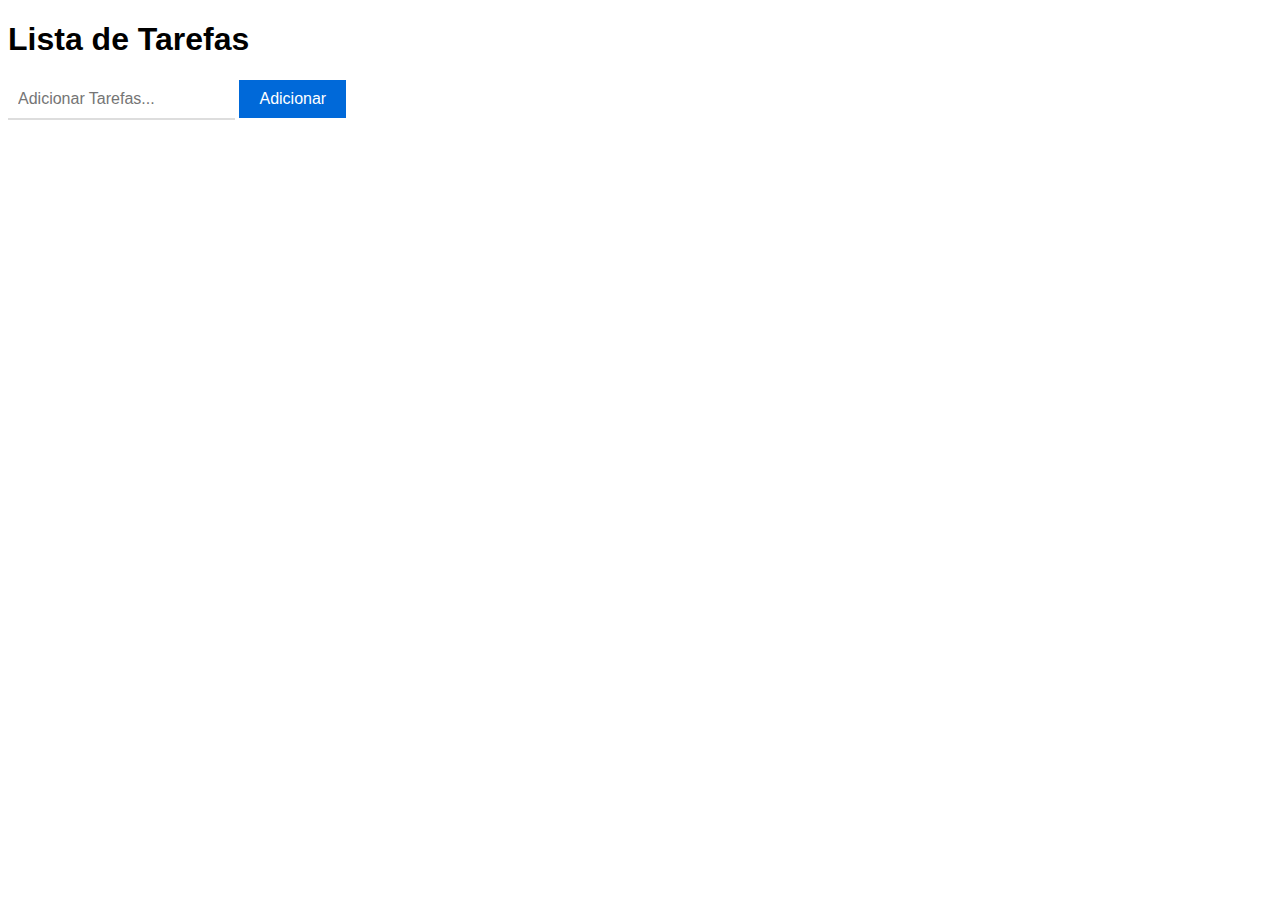
<file: Lista de Tarefas/index.html>
<!DOCTYPE html>
<html lang="pt-br">
<head>
    <meta charset="UTF-8">
    <meta name="viewport" content="width=device-width, initial-scale=1.0">
    <title>Lista de Tarefas</title>
    <link rel="stylesheet" href="style.css">
</head>
<body>
    
        <h1>Lista de Tarefas</h1>

    <form id="form">
        <input type="text" id="input" placeholder="Adicionar Tarefas...">
        <button type="submit">Adicionar</button>
    </form>
    
    <ul id="list"></ul>

<script src="script.js"></script>

</body>
</html>
</file>
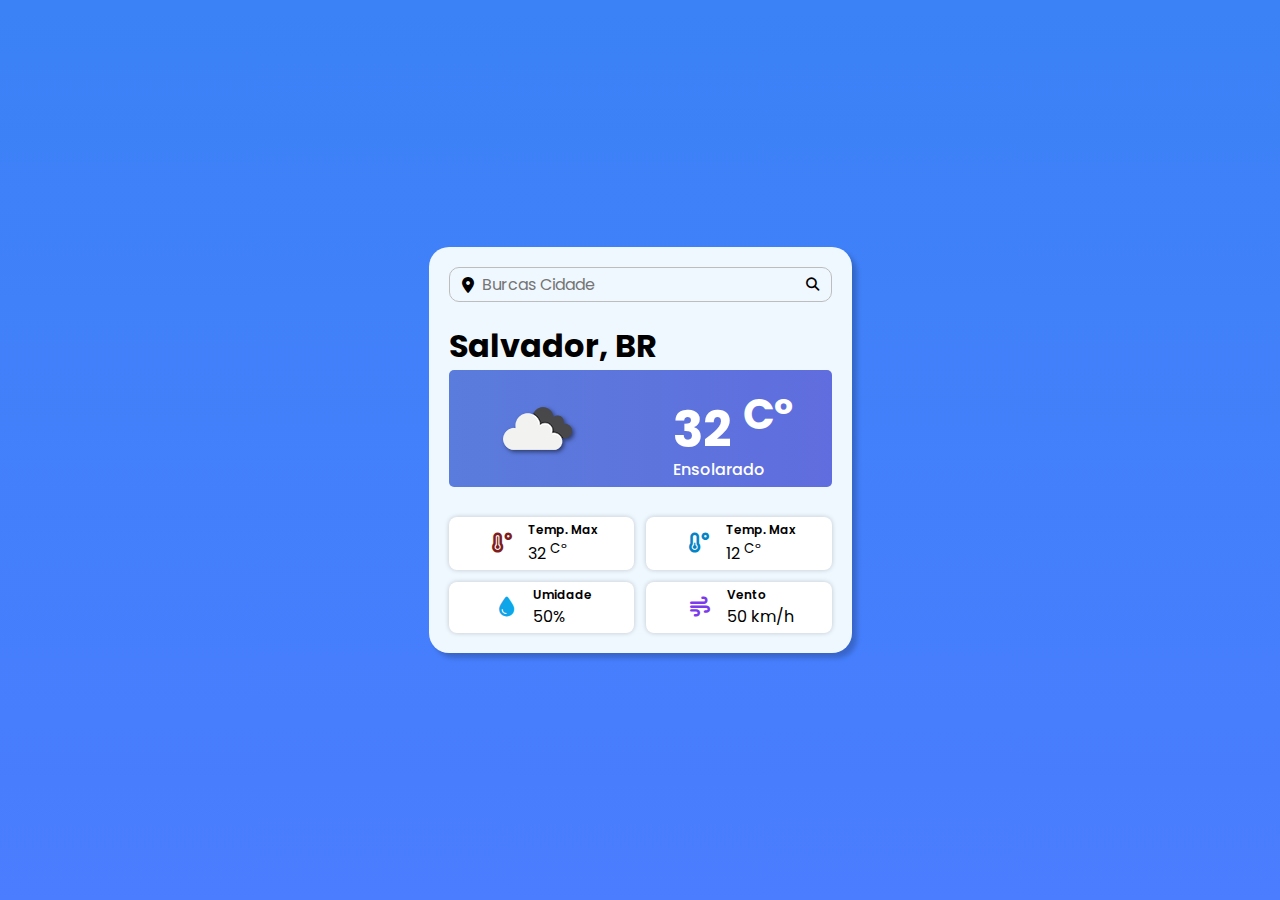
<file: Previsão do Tempo/index.html>
<!DOCTYPE html>
<html lang="pt-br">
<head>
    <meta charset="UTF-8">
    <meta name="viewport" content="width=device-width, initial-scale=1.0">
    <link rel="stylesheet" href="https://cdnjs.cloudflare.com/ajax/libs/font-awesome/6.6.0/css/all.min.css">
    <title>Previão do Tempo</title>
    <link rel="stylesheet" href="style.css">
</head>
<body>

<div id="container">
        <form id="search">
            <i class="fa-solid fa-location-dot"></i>
            <input type="search" name="city_name" id="city_name" placeholder="Burcas Cidade">
            <button type="submit">
                <i class="fa-solid fa-magnifying-glass"></i>
            </button>
        </form>

    <div id="weather" class="show">
                <h1 id="title"> Salvador, BR</h1>

        <div id="infos">
            <div id="temp">
                    <img id="temp_img" src="nuvem.png" alt="">

           
                <div>
                    <p id="temp_value">
                        32 <sup>Cº<sup>
                    </p>
                    <p id="temp_description">
                        Ensolarado
                    </p>
                </div>
            </div> 
               
                    <div id="other_infos">
                        <div class="info">

                            <i id="temp_max_icon" class="fa-solid fa-temperature-high"></i>
                            <div id="temp_max">
                                <h2>Temp. Max</h2>
                                <p>
                                    32 <sup>Cº</sup>
                                </p>
                                 </div>
                            </div>

                                <div class="info">
                                    <i id="temp_min_icon" class="fa-solid fa-temperature-low"></i>
                                    <div>
                                        <h2>Temp. Max</h2>
                                        <p id="temp_min">
                                            12 <sup>Cº</sup>
                                        </p>
                                    </div>
                                </div>

                                <div class="info">
                                    <i id="humidity_icon" class="fa-solid fa-droplet"></i>
                                    <div>
                                        <h2>Umidade</h2>
                                        <p id="humidily">
                                            50%
                                        </p>
                                    </div>
                                </div>

                                    <div class="info">
                                        <i id="wind_icon" class="fa-solid fa-wind"></i>
                                        <div>
                                            <h2>Vento</h2>
                                            <p id="wind">
                                                50 km/h
                                            </p>
                                        </div>
                                    </div>

                            </div>
                        </div>
                    </div>
                
           <div id="alert"></div>
</div>
<script src="src/javascript/script.js"></script>
</body>
</html>
</file>
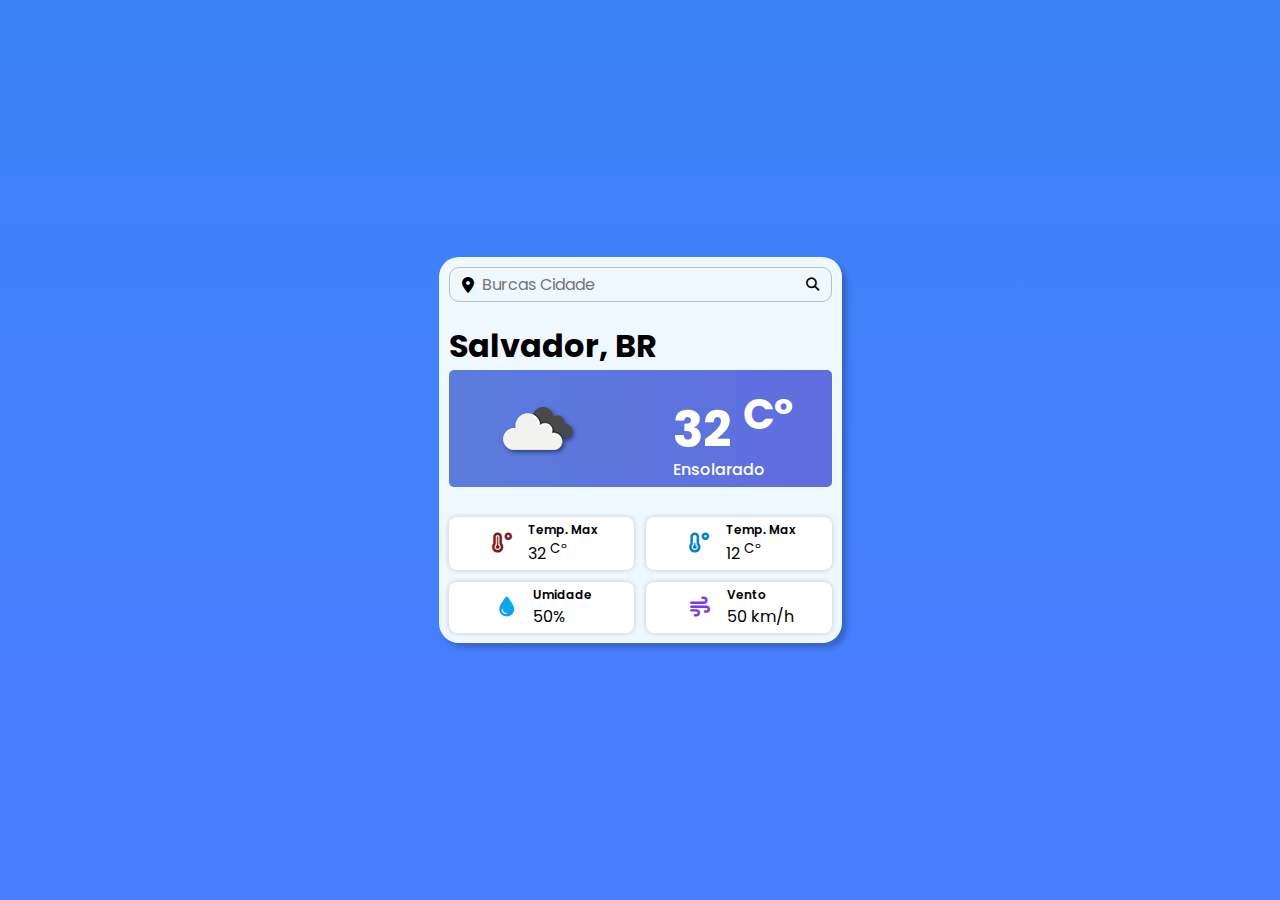
<file: mini projetos/Previsão do Tempo/index.html>
<!DOCTYPE html>
<html lang="pt-br">
<head>
    <meta charset="UTF-8">
    <meta name="viewport" content="width=device-width, initial-scale=1.0">
    <link rel="stylesheet" href="https://cdnjs.cloudflare.com/ajax/libs/font-awesome/6.6.0/css/all.min.css">
    <title>Previão do Tempo</title>
    <link rel="stylesheet" href="style.css">
</head>
<body>

<div id="container">
        <form id="search">
            <i class="fa-solid fa-location-dot"></i>
            <input type="search" name="city_name" id="city_name" placeholder="Burcas Cidade">
            <button type="submit">
                <i class="fa-solid fa-magnifying-glass"></i>
            </button>
        </form>

    <div id="weather" class="show">
                <h1 id="title"> Salvador, BR</h1>

        <div id="infos">
            <div id="temp">
                    <img id="temp_img" src="nuvem.png" alt="">

           
                <div>
                    <p id="temp_value">
                        32 <sup>Cº<sup>
                    </p>
                    <p id="temp_description">
                        Ensolarado
                    </p>
                </div>
            </div> 
               
                    <div id="other_infos">
                        <div class="info">

                            <i id="temp_max_icon" class="fa-solid fa-temperature-high"></i>
                            <div id="temp_max">
                                <h2>Temp. Max</h2>
                                <p>
                                    32 <sup>Cº</sup>
                                </p>
                                 </div>
                            </div>

                                <div class="info">
                                    <i id="temp_min_icon" class="fa-solid fa-temperature-low"></i>
                                    <div>
                                        <h2>Temp. Max</h2>
                                        <p id="temp_min">
                                            12 <sup>Cº</sup>
                                        </p>
                                    </div>
                                </div>

                                <div class="info">
                                    <i id="humidity_icon" class="fa-solid fa-droplet"></i>
                                    <div>
                                        <h2>Umidade</h2>
                                        <p id="humidily">
                                            50%
                                        </p>
                                    </div>
                                </div>

                                    <div class="info">
                                        <i id="wind_icon" class="fa-solid fa-wind"></i>
                                        <div>
                                            <h2>Vento</h2>
                                            <p id="wind">
                                                50 km/h
                                            </p>
                                        </div>
                                    </div>

                            </div>
                        </div>
                    </div>
                
           <div id="alert"></div>
</div>
<script src="src/javascript/script.js"></script>
</body>
</html>
</file>
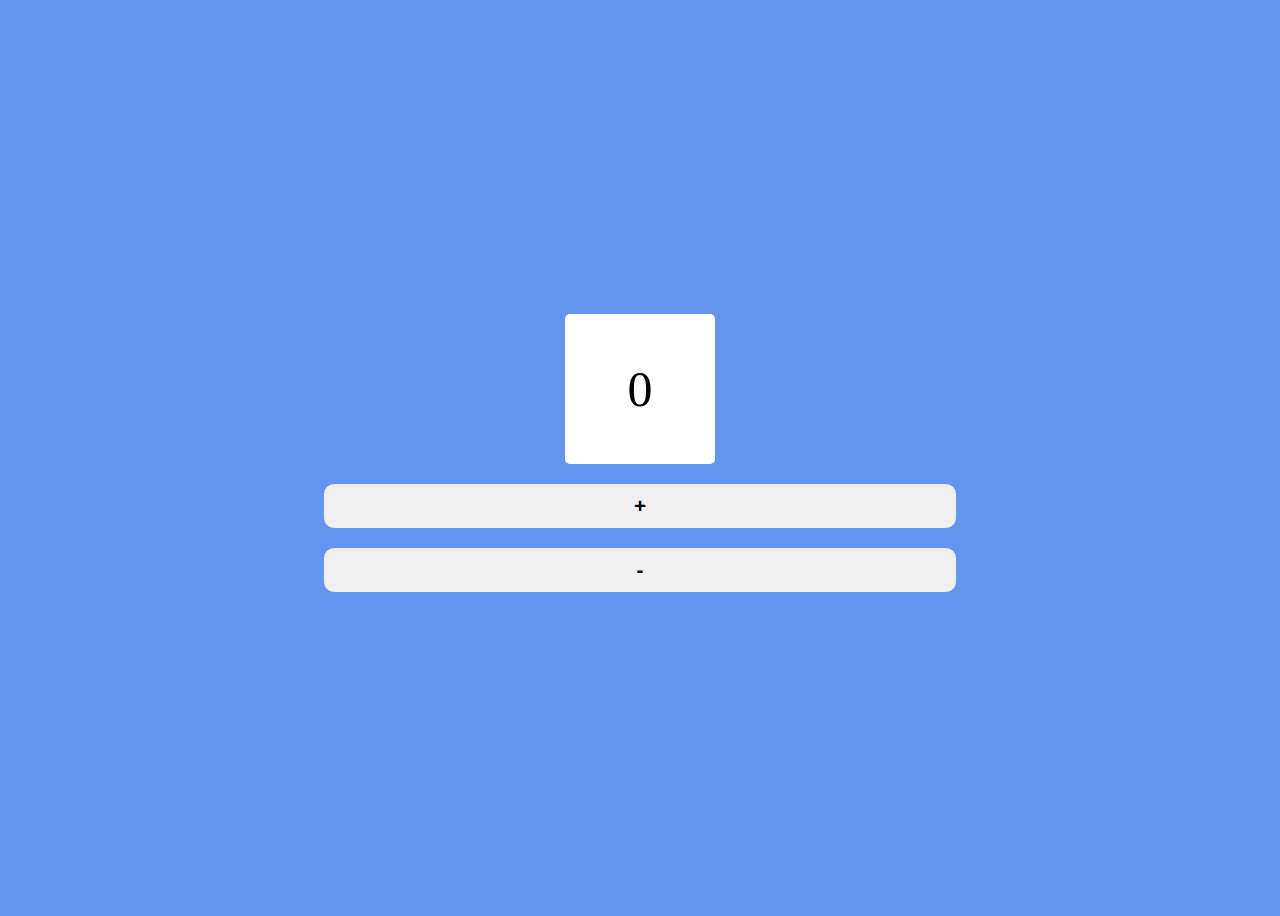
<file: Contador/teste.html>
<!DOCTYPE html>
<html lang="pt-br">
<head>
    <meta charset="UTF-8">
    <meta name="viewport" content="width=device-width, initial-scale=1.0">
    <title>Relogio</title>
    <link rel="stylesheet" href="style.css">
</head>
<body>
    <main>
        <span id="value">0</span>
        <button type="submit" class="btn" onclick="onIncrement()">+</button>
        <button type="submit" class="btn" onclick="onDecrement()" >-</button>
        </main>
    <script src="script.js"></script>
</body>
</html>
</file>
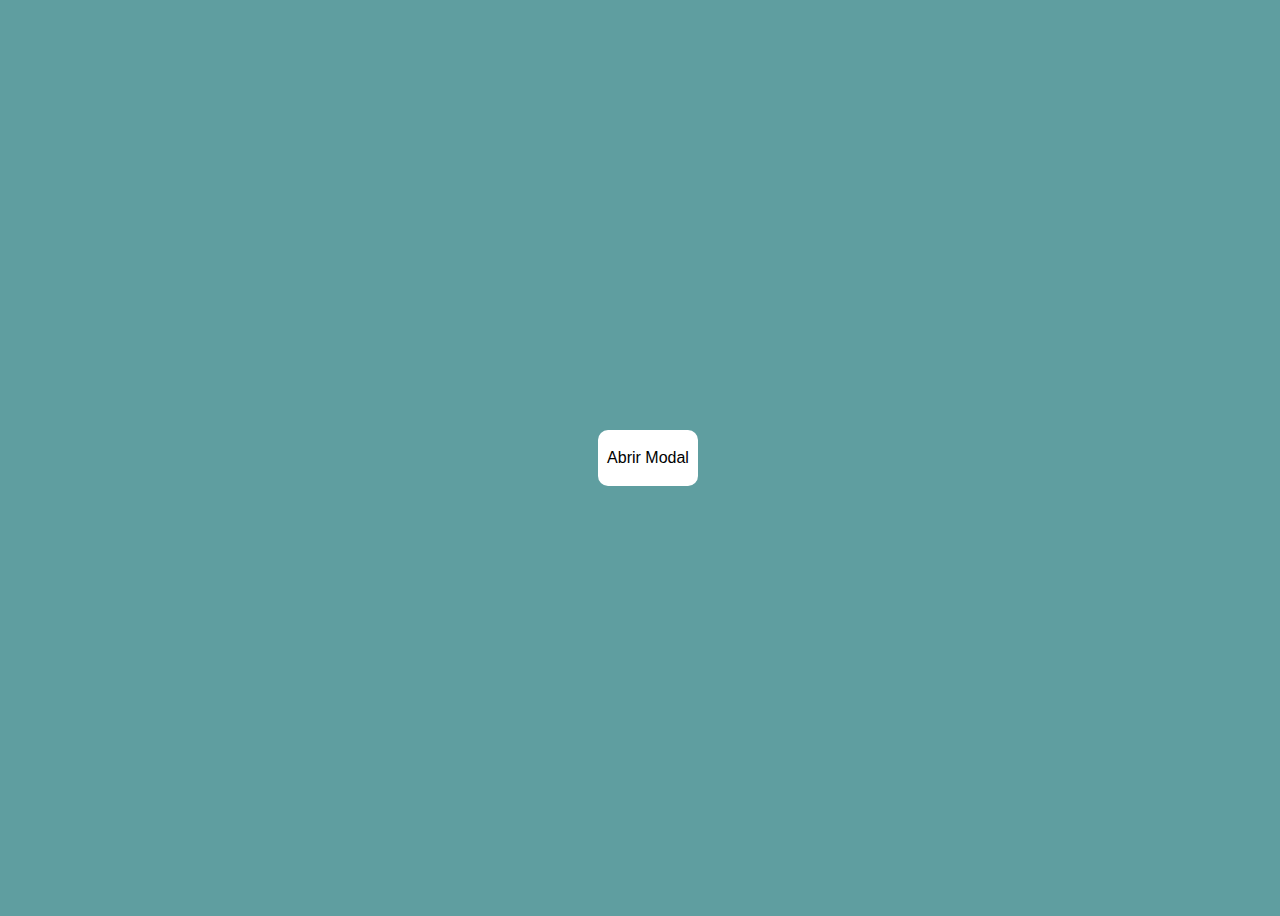
<file: Modal/modal.html>
<!DOCTYPE html>
<html lang="pt-br">
<head>
    <meta charset="UTF-8">
    <meta name="viewport" content="width=device-width, initial-scale=1.0">
    <title>Modal</title>
    <link rel="stylesheet" href="style.css">
</head>
<body>
    <main class="container">
        <div class="modal">
            <h2>Cachorro Caramelo</h2>
            <span>
                Que adotar um vira-lata caramelo é uma ótima escolha para a sua vida e a vida do cachorro, já sabemos. Os cachorros SRD, porém, não possuem padrões comportamentais já estabelecidos como um cachorro de raça pura, com pedigree, uma vez que é mais difícil fazer um levantamento genético das origens do animal antes da doação. Outros fatores que contribuem para a compreensão do comportamento do cachorro é entender o seu passado, o ambiente em que vivia, se ele passou por algum trauma, ou se teve um lar, um convívio pacífico com outros pets e seres humanos
            </span>
            <button class="btn-close" onclick="onclose()">Fechar</button>
        </div>
    </main>
    <button class="btn-open" onclick="onOpen()">Abrir Modal</button>
    <script src="script.js"></script>
</body>
</html>
</file>
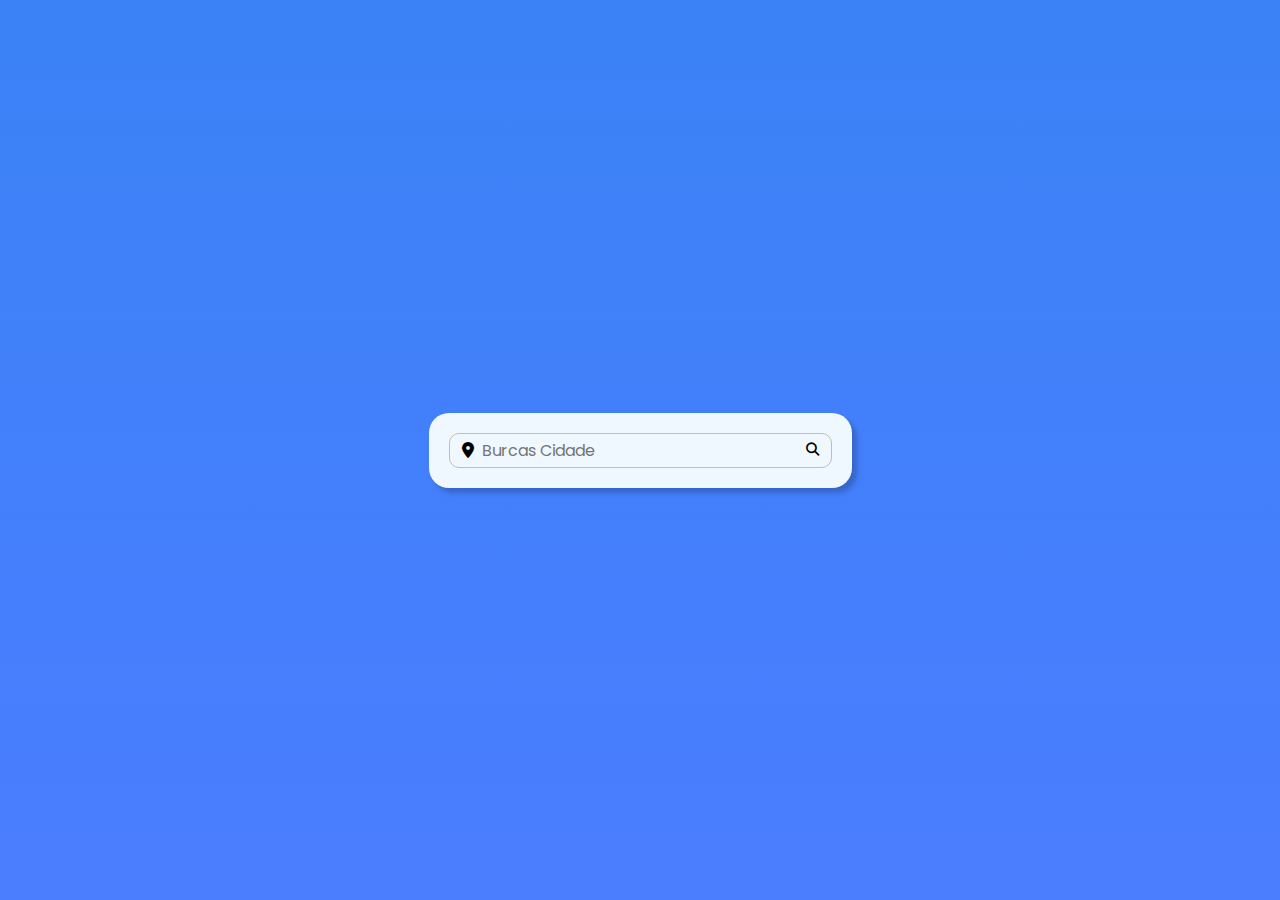
<file: Previsão do Tempo/previsão.html>
<!DOCTYPE html>
    <html lang="pt-br">
    <head>
        <meta charset="UTF-8">
        <meta name="viewport" content="width=device-width, initial-scale=1.0">
        <link rel="stylesheet" href="https://cdnjs.cloudflare.com/ajax/libs/font-awesome/6.6.0/css/all.min.css">
        <title>Previão do Tempo</title>
        <link rel="stylesheet" href="style.css">
    </head>
    <body>

    <div id="container">
            <form id="search">
                <i class="fa-solid fa-location-dot"></i>
                <input type="search" name="city_name" id="city_name" placeholder="Burcas Cidade">
                <button type="submit">
                    <i class="fa-solid fa-magnifying-glass"></i>
                </button>
            </form>

        <div id="weather">
                    <h1 id="title"> Salvador, BR</h1>

            <div id="infos">
                <div id="temp">
                        <img id="temp_img" src="nuvem.png" alt="">

                        
                    <div>
                        <p id="temp_value">
                            32 <sup>Cº<sup>
                        </p>
                        <p id="temp_description">
                            Ensolarado
                        </p>
                    </div>

                    <div id="other_infos">
                        <div class="info">
                            <i id="temp_max_icon" class="fa-solid fa-temperature-high"></i>

                            <div id="temp_max">
                                <h2>Temp. Max</h2>

                                <p>
                                    32 <sup>Cº</sup>
                                </p>
                            </div>
                        

                
                                <div class="info">
                                    <i id="temp_mix_icon" class="fa-solid fa-temperature-low"></i>
            
                                    <div>
                                        <h2>Temp. Max</h2>
            
                                        <p id="temp_mix">
                                            12 <sup>Cº</sup>
                                        </p>
                                    </div>
                                </div>

                                <div class="info">
                                    <i id="humidity_icon" class="fa-solid fa-droplet"></i>
            
                                    <div>
                                        <h2>Umidade</h2>
            
                                        <p id="humidily">
                                            50%
                                        </p>
                                        </div>
                                    </div>
                                </div>
                            </div>
                        </div>
                    </div>
               </div>
            </div>
        </div>
    </div>  
    </body>
    </html>
</file>
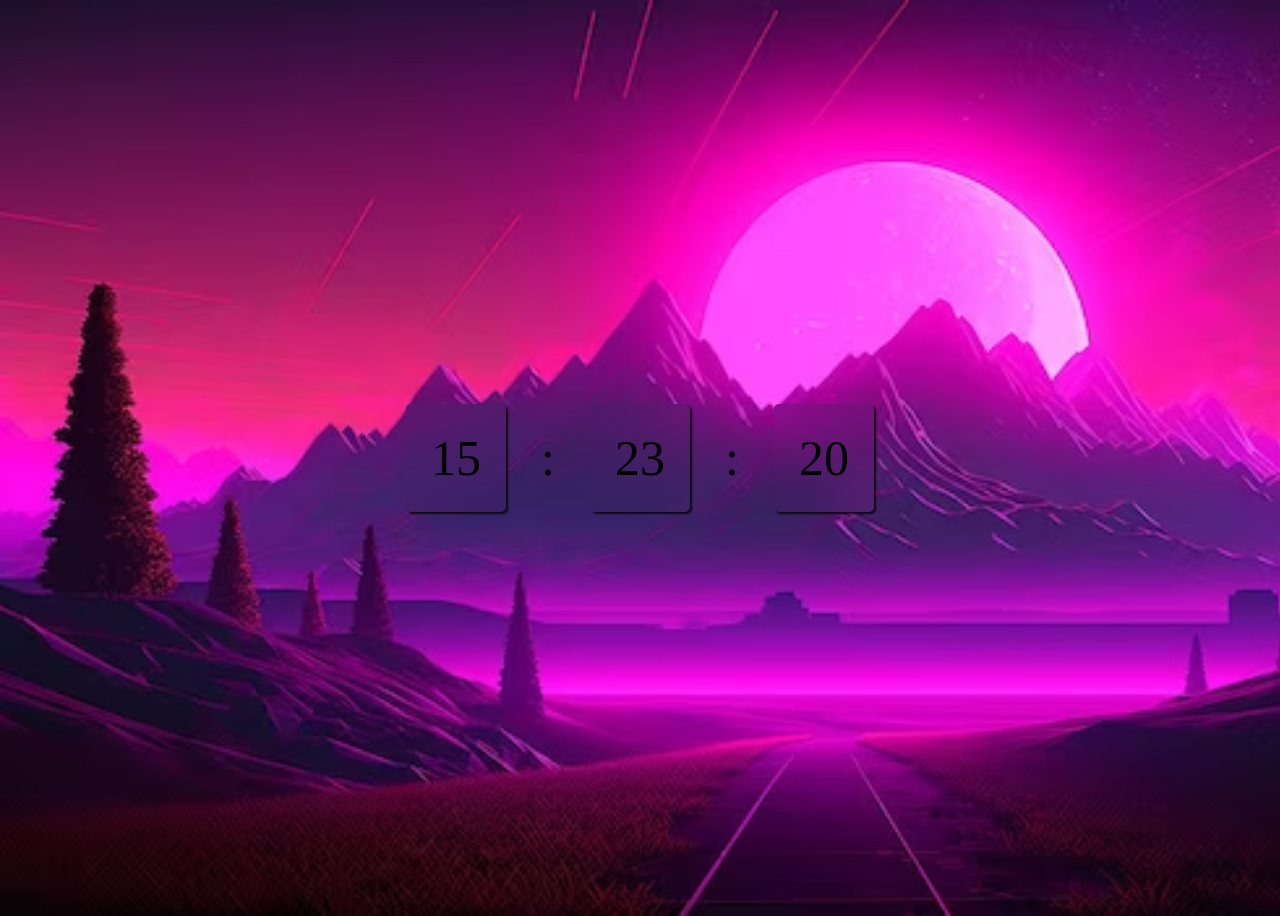
<file: Relogio/relogio.html>
<!DOCTYPE html>
<html lang="pt-br">
<head>
    <meta charset="UTF-8">
    <meta name="viewport" content="width=device-width, initial-scale=1.0">
    <title>Document</title>
    <link rel="stylesheet" href="style.css">
</head>
<body>
    <main>
        <span id="hour">00</span>
        <span>:</span>
        <span id="min">00</span>
        <span>:</span>
        <span id="sec">00</span>
    </main>
    <script src="script.js"></script>
</body>
</html>
</file>
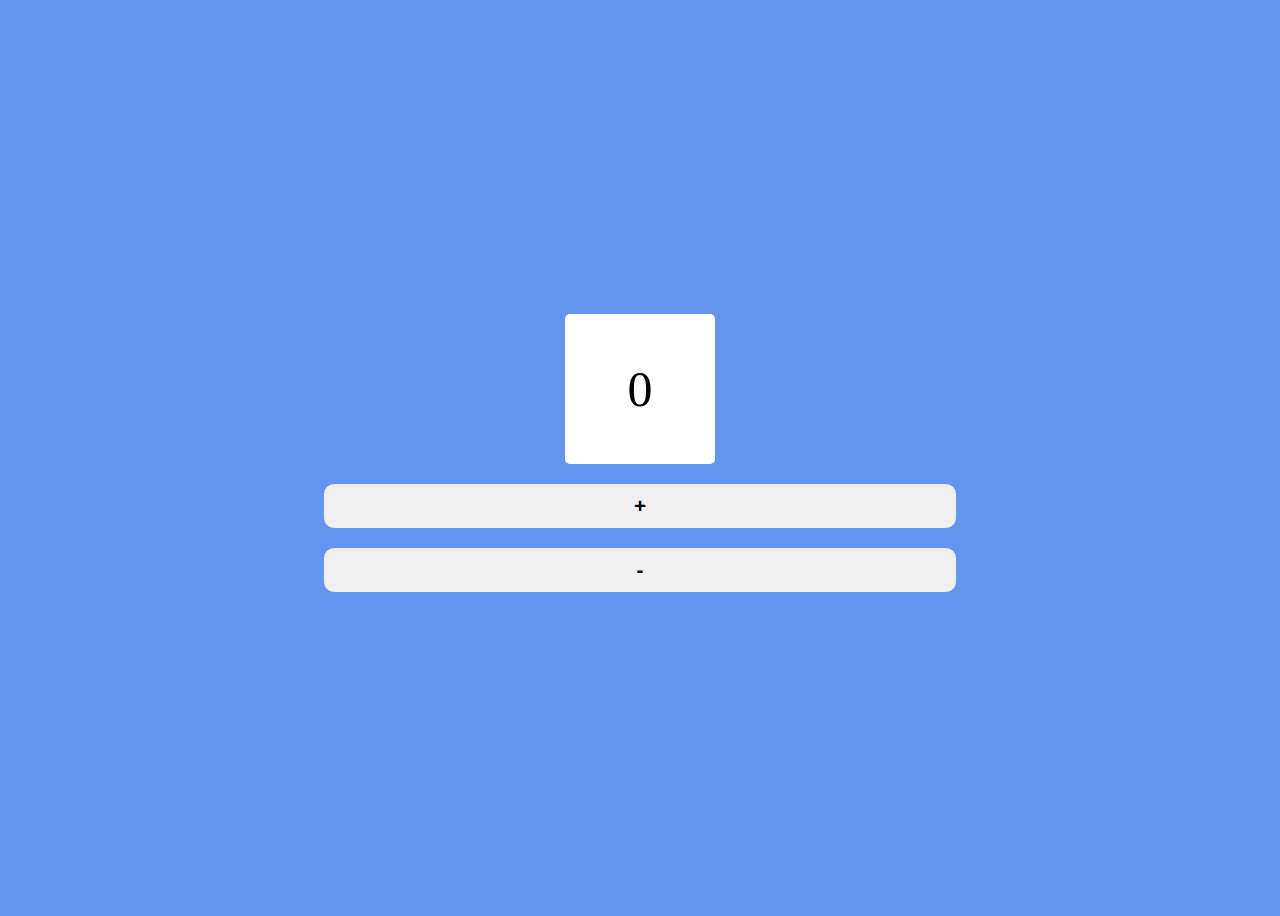
<file: mini projetos/Contador/teste.html>
<!DOCTYPE html>
<html lang="pt-br">
<head>
    <meta charset="UTF-8">
    <meta name="viewport" content="width=device-width, initial-scale=1.0">
    <title>Relogio</title>
    <link rel="stylesheet" href="style.css">
</head>
<body>
    <main>
        <span id="value">0</span>
        <button type="submit" class="btn" onclick="onIncrement()">+</button>
        <button type="submit" class="btn" onclick="onDecrement()" >-</button>
        </main>
    <script src="script.js"></script>
</body>
</html>
</file>
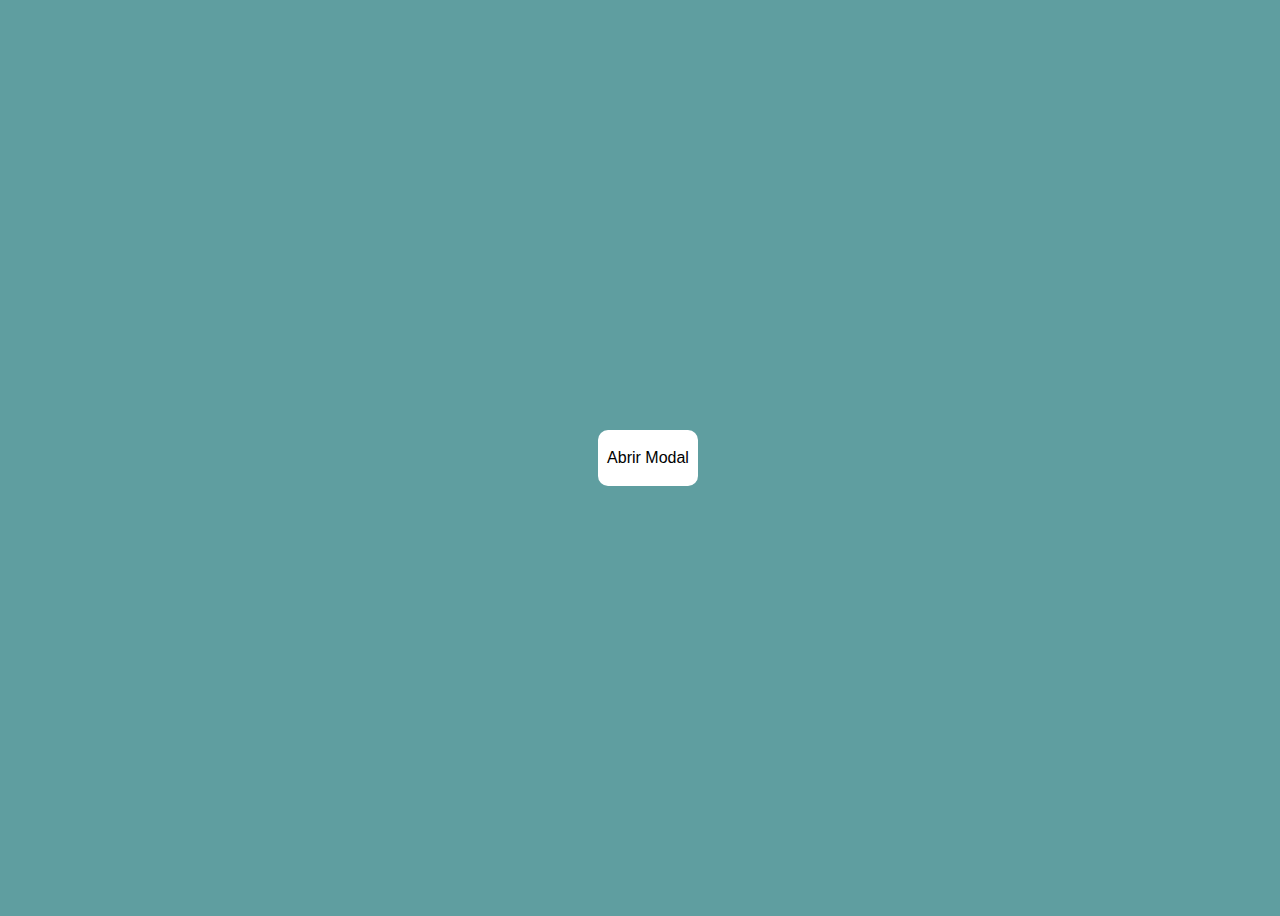
<file: mini projetos/Modal/modal.html>
<!DOCTYPE html>
<html lang="pt-br">
<head>
    <meta charset="UTF-8">
    <meta name="viewport" content="width=device-width, initial-scale=1.0">
    <title>Modal</title>
    <link rel="stylesheet" href="style.css">
</head>
<body>
    <main class="container">
        <div class="modal">
            <h2>Cachorro Caramelo</h2>
            <span>
                Que adotar um vira-lata caramelo é uma ótima escolha para a sua vida e a vida do cachorro, já sabemos. Os cachorros SRD, porém, não possuem padrões comportamentais já estabelecidos como um cachorro de raça pura, com pedigree, uma vez que é mais difícil fazer um levantamento genético das origens do animal antes da doação. Outros fatores que contribuem para a compreensão do comportamento do cachorro é entender o seu passado, o ambiente em que vivia, se ele passou por algum trauma, ou se teve um lar, um convívio pacífico com outros pets e seres humanos
            </span>
            <button class="btn-close" onclick="onclose()">Fechar</button>
        </div>
    </main>
    <button class="btn-open" onclick="onOpen()">Abrir Modal</button>
    <script src="script.js"></script>
</body>
</html>
</file>
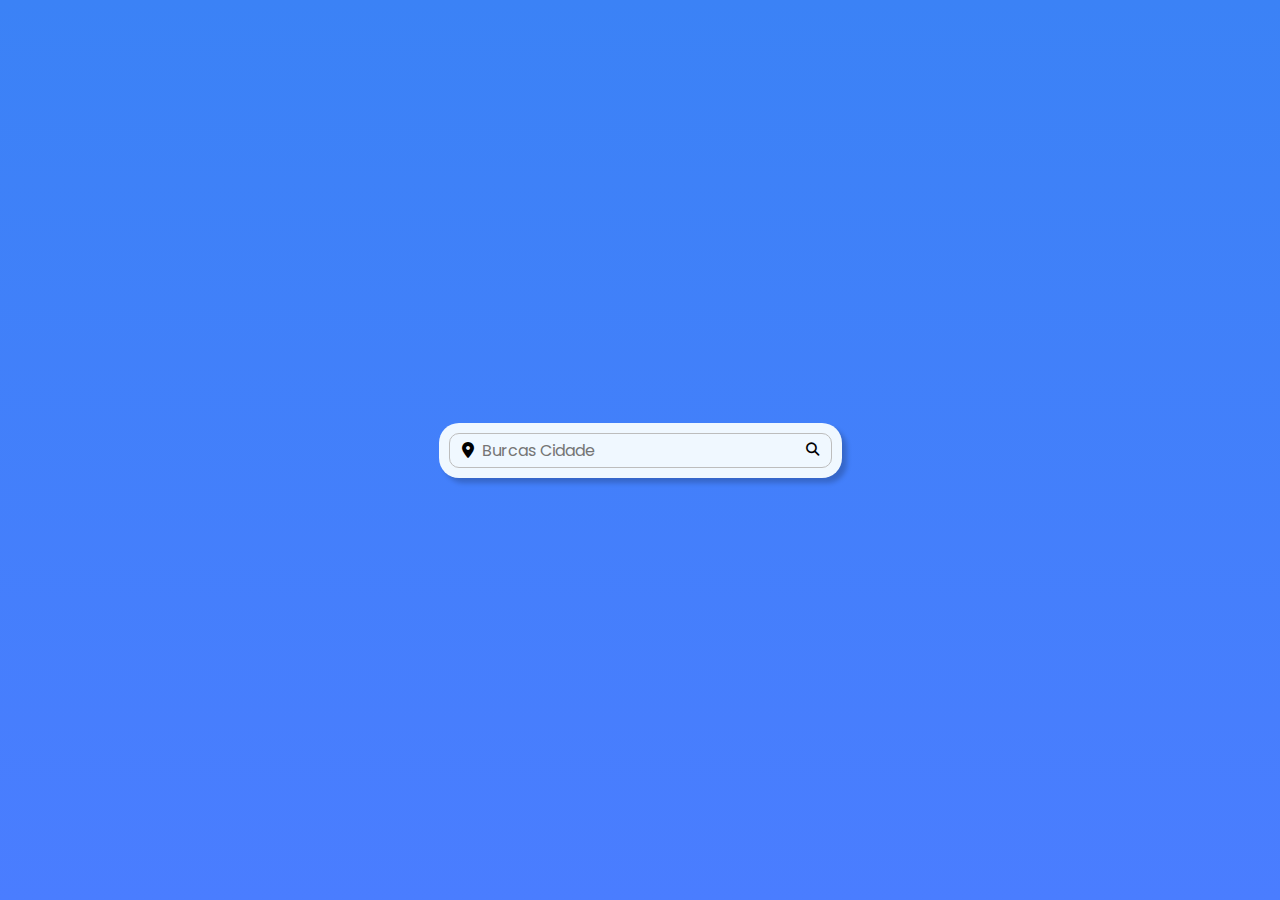
<file: mini projetos/Previsão do Tempo/previsão.html>
<!DOCTYPE html>
    <html lang="pt-br">
    <head>
        <meta charset="UTF-8">
        <meta name="viewport" content="width=device-width, initial-scale=1.0">
        <link rel="stylesheet" href="https://cdnjs.cloudflare.com/ajax/libs/font-awesome/6.6.0/css/all.min.css">
        <title>Previão do Tempo</title>
        <link rel="stylesheet" href="style.css">
    </head>
    <body>

    <div id="container">
            <form id="search">
                <i class="fa-solid fa-location-dot"></i>
                <input type="search" name="city_name" id="city_name" placeholder="Burcas Cidade">
                <button type="submit">
                    <i class="fa-solid fa-magnifying-glass"></i>
                </button>
            </form>

        <div id="weather">
                    <h1 id="title"> Salvador, BR</h1>

            <div id="infos">
                <div id="temp">
                        <img id="temp_img" src="nuvem.png" alt="">

                        
                    <div>
                        <p id="temp_value">
                            32 <sup>Cº<sup>
                        </p>
                        <p id="temp_description">
                            Ensolarado
                        </p>
                    </div>

                    <div id="other_infos">
                        <div class="info">
                            <i id="temp_max_icon" class="fa-solid fa-temperature-high"></i>

                            <div id="temp_max">
                                <h2>Temp. Max</h2>

                                <p>
                                    32 <sup>Cº</sup>
                                </p>
                            </div>
                        

                
                                <div class="info">
                                    <i id="temp_mix_icon" class="fa-solid fa-temperature-low"></i>
            
                                    <div>
                                        <h2>Temp. Max</h2>
            
                                        <p id="temp_mix">
                                            12 <sup>Cº</sup>
                                        </p>
                                    </div>
                                </div>

                                <div class="info">
                                    <i id="humidity_icon" class="fa-solid fa-droplet"></i>
            
                                    <div>
                                        <h2>Umidade</h2>
            
                                        <p id="humidily">
                                            50%
                                        </p>
                                        </div>
                                    </div>
                                </div>
                            </div>
                        </div>
                    </div>
               </div>
            </div>
        </div>
    </div>  
    </body>
    </html>
</file>
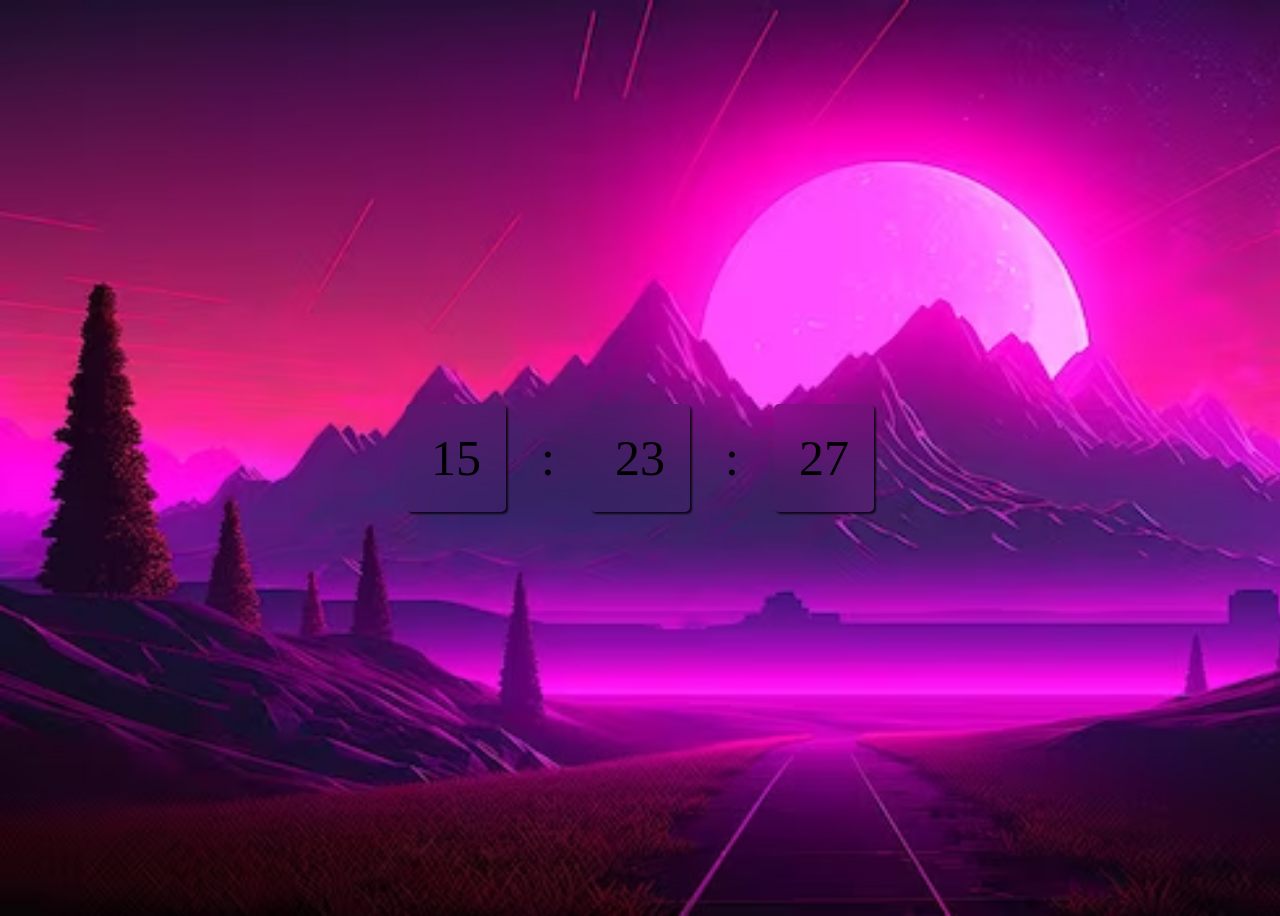
<file: mini projetos/Relogio/relogio.html>
<!DOCTYPE html>
<html lang="pt-br">
<head>
    <meta charset="UTF-8">
    <meta name="viewport" content="width=device-width, initial-scale=1.0">
    <title>Document</title>
    <link rel="stylesheet" href="style.css">
</head>
<body>
    <main>
        <span id="hour">00</span>
        <span>:</span>
        <span id="min">00</span>
        <span>:</span>
        <span id="sec">00</span>
    </main>
    <script src="script.js"></script>
</body>
</html>
</file>
<file: Lista de Tarefas/style.css>
body{
    font-family: Arial, Helvetica, sans-serif;
}
form{
    margin-bottom: 20px;
}
input{
    padding: 10px;
    font-size: 16px;
    border: none;
    border-bottom: 2px solid #ddd;
}
button{
    padding: 10px 20px;
    font-size: 16px;
    border: none;
    background-color: #007bff;
    color: #fff;
    cursor: pointer;
}
button{
    background-color: #0069d9;
}
ul{
    list-style: none;
    padding: 0;
}
li{
    padding: 10px;
    border-bottom: 1px solid #ddd;
}
li:last-child{
    border-bottom: none;
}
.completed{
    text-decoration: line-through;
    color: rgb(231, 13, 13);
}
</file>
<file: Previsão do Tempo/style.css>
@import url('https://fonts.googleapis.com/css2?family=Poppins:ital,wght@0,100;0,200;0,300;0,400;0,500;0,600;0,700;0,800;0,900;1,100;1,200;1,300;1,400;1,500;1,600;1,700;1,800;1,900&display=swap');

*{
    font-family: 'Poppins', sans-serif;
    margin: 0;
    padding: 0;
    box-sizing: border-box;
}
body{
    display: flex;
    align-items: center;
    justify-content: center;
    min-height: 100vh;
    background: linear-gradient(#3b82f6,#4a7dff);
}
#container{
    background-color: #f0f8ff;
    border-radius: 20px;
    padding: 20px;
    box-shadow: 5px 5px 5px rgba(0,0,0,0.2);
}
#search{
    display: flex;
    align-items: center;
    gap: 8px;
    border: 1px solid #bdbdbd;
    border-radius: 10px;
    padding: 4px 12px;
}
#search input{
    border: none;
    background-color: transparent;
    font-size: 16px;
    width: 100%;
}
#search input:focus-visible{
    outline: none;
}
#search button{
    background-color: transparent;
    border: none;
    cursor: pointer;
}
#weather{
    display: none;
    margin-top: 20px;
}
#weather.show{
    display: block;
}
#weather #tittle{
    text-align: center;
    margin-bottom: 5px;
    font-weight: 600;
    color: #372f3f;
}
#temp{
    display: flex;
    align-items: center;
    justify-content: space-around;
    gap: 20px;
    background: linear-gradient(90deg, #5a7cdc,#606dde);
    color: #fff;
    border-radius: 5px;
    padding: 5px;
}
#temp_img{
    filter: drop-shadow(2px 2px 2px rgb(0,0,0,0.5));
}
#temp_value {
    font-weight: bold;
    font-size: 50px;
    line-height: 55px;
}
#temp_description{
    font-weight: 500;
    text-transform: capitalize;
}
#other_infos{
    margin-top: 30px;
    display: grid;
    grid-template-columns: 1fr 1fr;
    gap: 12px;
}
#other_infos .info{
    display: flex;
    align-items: center;
    justify-content: center;
    padding: 4px 10px;
    border-radius: 8px;
    box-shadow: 0px 0px 5px rgba(0,0,0,0.2);
    background-color: #fff;
    gap: 10px;
}
#other_infos .info h2{
    font-size: 12px;
    font-weight: 600;
}
#other_infos .info i{
    text-align: center;
    font-size: 20px;
    width: 20%;
}
#temp_max_icon{
    color: #7f1d1d;
}
#temp_min_icon{
    color: #0284c7;
}
#humidity_icon{
    color: #0ea5e9;
}
#wind_icon{
    color: #7c3aed;
}
</file>
<file: mini projetos/Previsão do Tempo/style.css>
@import url('https://fonts.googleapis.com/css2?family=Poppins:ital,wght@0,100;0,200;0,300;0,400;0,500;0,600;0,700;0,800;0,900;1,100;1,200;1,300;1,400;1,500;1,600;1,700;1,800;1,900&display=swap');

*{
    font-family: 'Poppins', sans-serif;
    margin: 0;
    padding: 0;
    box-sizing: border-box;
}
body{
    display: flex;
    align-items: center;
    justify-content: center;
    min-height: 100vh;
    background: linear-gradient(#3b82f6,#4a7dff);
}
#container{
    background-color: #f0f8ff;
    border-radius: 20px;
    padding: 10px;
    box-shadow: 5px 5px 5px rgba(0,0,0,0.2);
}
#search{
    display: flex;
    align-items: center;
    gap: 8px;
    border: 1px solid #bdbdbd;
    border-radius: 10px;
    padding: 4px 12px;
}
#search input{
    border: none;
    background-color: transparent;
    font-size: 16px;
    width: 100%;
}
#search input:focus-visible{
    outline: none;
}
#search button{
    background-color: transparent;
    border: none;
    cursor: pointer;
}
#weather{
    display: none;
    margin-top: 20px;
}
#weather.show{
    display: block;
}
#weather #tittle{
    text-align: center;
    margin-bottom: 5px;
    font-weight: 600;
    color: #372f3f;
}
#temp{
    display: flex;
    align-items: center;
    justify-content: space-around;
    gap: 20px;
    background: linear-gradient(90deg, #5a7cdc,#606dde);
    color: #fff;
    border-radius: 5px;
    padding: 5px;
}
#temp_img{
    filter: drop-shadow(2px 2px 2px rgb(0,0,0,0.5));
}
#temp_value {
    font-weight: bold;
    font-size: 50px;
    line-height: 55px;
}
#temp_description{
    font-weight: 500;
    text-transform: capitalize;
}
#other_infos{
    margin-top: 30px;
    display: grid;
    grid-template-columns: 1fr 1fr;
    gap: 12px;
}
#other_infos .info{
    display: flex;
    align-items: center;
    justify-content: center;
    padding: 4px 10px;
    border-radius: 8px;
    box-shadow: 0px 0px 5px rgba(0,0,0,0.2);
    background-color: #fff;
    gap: 10px;
}
#other_infos .info h2{
    font-size: 12px;
    font-weight: 600;
}
#other_infos .info i{
    text-align: center;
    font-size: 20px;
    width: 20%;
}
#temp_max_icon{
    color: #7f1d1d;
}
#temp_min_icon{
    color: #0284c7;
}
#humidity_icon{
    color: #0ea5e9;
}
#wind_icon{
    color: #7c3aed;
}
</file>
<file: Contador/style.css>
body{
    background-color: cornflowerblue;
}
main{
    width: 100%;
    height: 100vh;
    justify-content: center;
    align-items: center;
    display: flex;
    flex-direction: column;
}
#value{
    background-color: #ffff;
    color: black;
    width: 150px;
    height: 150px;
    border-radius: 5px;
    margin-bottom: 10px;
    align-items: center;
    justify-content: center;
    display: flex;
    font-size: 50px;
}
.btn {
    padding: 10px;
    width: 50%;
    margin: 10px;
    border-radius: 10px;
    border: none;
    cursor: pointer;
    font-weight: 600;
    font-size: 1.3rem;
    transition: all 0.3s ease-in-out;
}

.btn:hover {
    background-color: #0838e4ab;
}
</file>
<file: Modal/style.css>
body{
    background-color: cadetblue;
    width: 100%;
    height: 100vh;
    align-items: center;
    justify-content: center;
    flex-direction: column;
    display: flex;
}
.modal{
    background-color: #fff;
    display: flex;
    flex-direction: column;
    padding: 15px;
    border-radius: 10px;
    width: 30%;
}
.span{
    margin: 10px auto;
    text-align: justify;
}
.btn-close{
    margin-top: 10px;
    color: #fff;
    cursor: pointer;
    font-size: 16px;
    padding: 10px;
    border: none;
    border-radius: 5px;
    background-color: rgb(0, 0, 0);
}
.btn-open{
    background-color: rgb(255, 255, 255);
    height: 56px;
    width: 100px;
    color: #000000;
    border: none;
    border-radius: 10px;
    font-size: 16px;
    cursor: pointer;
    box-shadow: #302e2e 6px;
}
.container {
    width: 100%;
    position: fixed;
    top: 30px;
    z-index: 999;
    display: none;
    justify-content: center;
    align-items: center;
}
.active{
    display: flex;
}
.active .modal{
    animation: modal 0.4s;
}
@keyframes modal {
    from{
        opacity: 0;
        transform: translate3d(0,-60px,0);
    }
    to{
        opacity: 1;
        transform: translate3d(0,0,0);
    }
    
}
</file>
<file: Relogio/style.css>
body{
    background-image: url('lua.avif');
    background-repeat: no-repeat;
    background-size: cover;
    justify-content: center;
    align-items: center;
    display: flex;
    height: auto;
}
main{
    width: 100%;
    height: 100vh;
    justify-content: center;
    align-items: center;
    display: flex;
}
span{
    font-size: 50px;
    margin: 5px;
    padding: 25px;
    border-radius: 5px;
}
#hour, #min, #sec{
    box-shadow: 2px 2px 2px #000000c4;
    background-color: transparent;
    backdrop-filter: blur(20px);
    text-decoration: none;
}
</file>
<file: mini projetos/Contador/style.css>
body{
    background-color: cornflowerblue;
}
main{
    width: 100%;
    height: 100vh;
    justify-content: center;
    align-items: center;
    display: flex;
    flex-direction: column;
}
#value{
    background-color: #ffff;
    color: black;
    width: 150px;
    height: 150px;
    border-radius: 5px;
    margin-bottom: 10px;
    align-items: center;
    justify-content: center;
    display: flex;
    font-size: 50px;
}
.btn {
    padding: 10px;
    width: 50%;
    margin: 10px;
    border-radius: 10px;
    border: none;
    cursor: pointer;
    font-weight: 600;
    font-size: 1.3rem;
    transition: all 0.3s ease-in-out;
}

.btn:hover {
    background-color: #0838e4ab;
}
</file>
<file: mini projetos/Modal/style.css>
body{
    background-color: cadetblue;
    width: 100%;
    height: 100vh;
    align-items: center;
    justify-content: center;
    flex-direction: column;
    display: flex;
}
.modal{
    background-color: #fff;
    display: flex;
    flex-direction: column;
    padding: 15px;
    border-radius: 10px;
    width: 30%;
}
.span{
    margin: 10px auto;
    text-align: justify;
}
.btn-close{
    margin-top: 10px;
    color: #fff;
    cursor: pointer;
    font-size: 16px;
    padding: 10px;
    border: none;
    border-radius: 5px;
    background-color: rgb(0, 0, 0);
}
.btn-open{
    background-color: rgb(255, 255, 255);
    height: 56px;
    width: 100px;
    color: #000000;
    border: none;
    border-radius: 10px;
    font-size: 16px;
    cursor: pointer;
    box-shadow: #302e2e 6px;
}
.container {
    width: 100%;
    position: fixed;
    top: 30px;
    z-index: 999;
    display: none;
    justify-content: center;
    align-items: center;
}
.active{
    display: flex;
}
.active .modal{
    animation: modal 0.4s;
}
@keyframes modal {
    from{
        opacity: 0;
        transform: translate3d(0,-60px,0);
    }
    to{
        opacity: 1;
        transform: translate3d(0,0,0);
    }
    
}
</file>
<file: mini projetos/Relogio/style.css>
body{
    background-image: url('lua.avif');
    background-repeat: no-repeat;
    background-size: cover;
    justify-content: center;
    align-items: center;
    display: flex;
    height: auto;
}
main{
    width: 100%;
    height: 100vh;
    justify-content: center;
    align-items: center;
    display: flex;
}
span{
    font-size: 50px;
    margin: 5px;
    padding: 25px;
    border-radius: 5px;
}
#hour, #min, #sec{
    box-shadow: 2px 2px 2px #000000c4;
    background-color: transparent;
    backdrop-filter: blur(20px);
    text-decoration: none;
}
</file>
